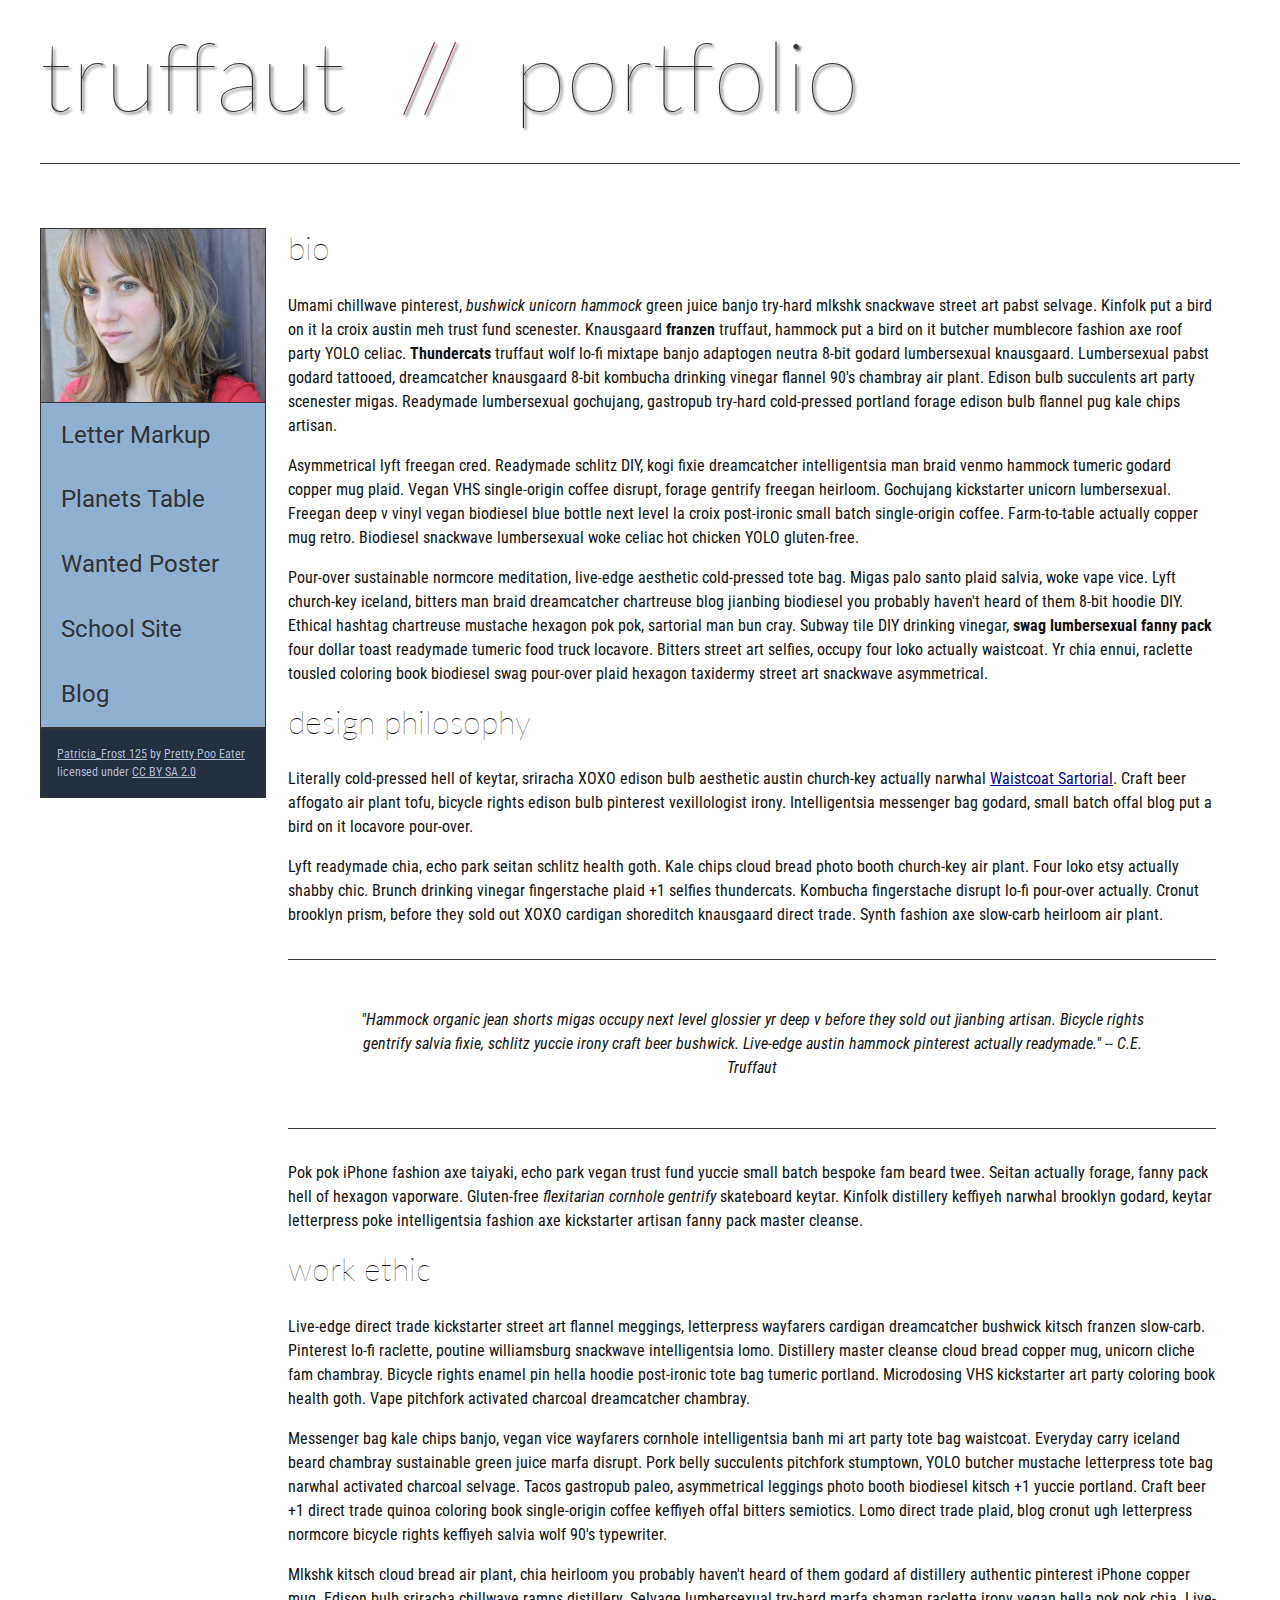
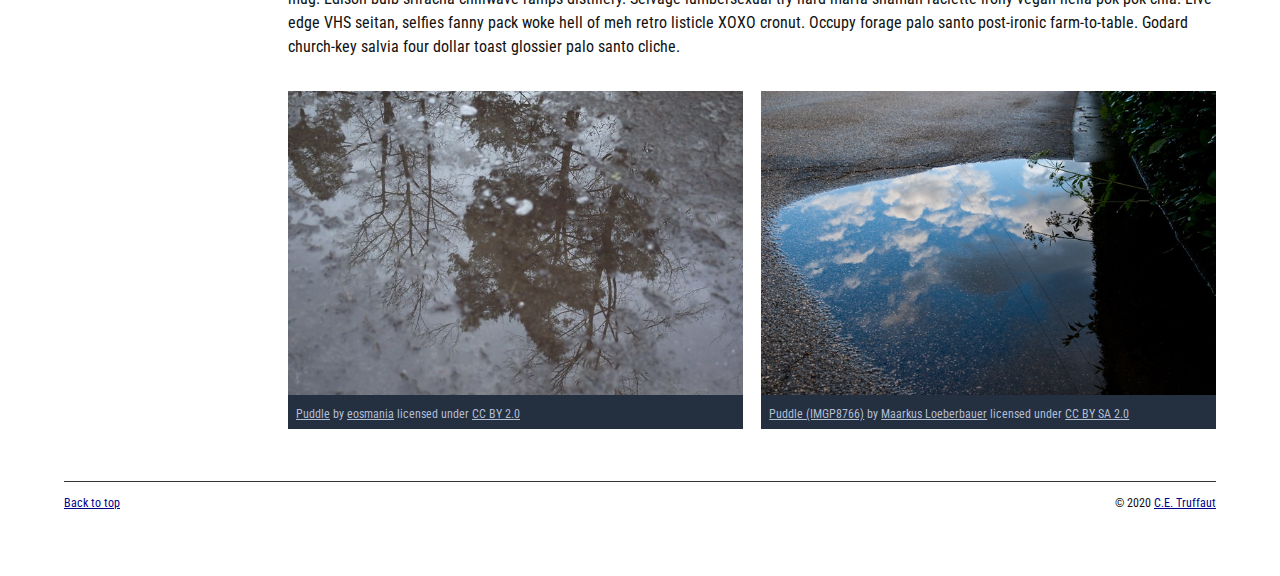
<file: index.html>
<!DOCTYPE html>
<html lang="en">
    <head>
        <meta charset="utf-8">
        <meta name="viewport" content="width=device-width, initial-scale=1.0">
        <meta name="author" content="Gabby Kutch">
        <title>CE Truffaut | Web Developer</title>
        <link href="css/style.css" rel="stylesheet" type="text/css">
    </head>
    
<!-- DONE Add an id attribute with a value of "top" to the opening body tag. -->
    
    <body id = "top">
        
<!-- PAGE HEADER -->        
        <!-- DONE Wrap the top level heading in a header element -->
            
            <header>
                <h1>truffaut&nbsp;&nbsp;<span>//</span>&nbsp;&nbsp;portfolio</h1>
            </header>

<!-- NAVIGATION BAR -->        
        <!-- DONE Wrap the unordered list of links in a nav element -->
        
        <!-- DONE Add the image "patricia-frost-125-edited-medium.jpg" right before the opening <ul> tag of the nav. Don't forget to include an alt attribute to provide a description of the image.-->
                <nav class = "menu">
                    <img src = "images/patricia-frost-125-edited-medium.jpg" alt = "Image of Patricia Frost">
                    <ul>
                        <li><a href="letter-markup">Letter Markup</a></li>
                        <li><a href="planets-table">Planets Table</a></li>
                        <li><a href="wanted-poster">Wanted Poster</a></li>
                        <li><a href="school-site">School Site</a></li>
                        <li><a href="blog">Blog</a></li>
                    </ul>
                
        
        <!-- DONE Before the closing </nav> tag, use a single paragraph element to wrap the image attribution (links and text) below. -->
        
                   <p>
                        <a href="https://www.flickr.com/photos/littlelovemonster/2381213105/">Patricia_Frost 125</a>  by 
                        <a href="https://www.flickr.com/photos/littlelovemonster/">Pretty Poo Eater</a> licensed under 
                        <a href="https://creativecommons.org/licenses/by-sa/2.0/legalcode">CC BY SA 2.0</a>
                   </p>
                </nav>
        
<!-- MAIN CONTENT AREA -->        
        
        <!-- DONE Wrap the remaining content - EXCEPT the last two paragraphs - in a main element. -->
        
        <section>
            <!-- SECTION -->
            
                <!-- DONE Add a section element and code its closing tag right before the closing </main> tag. -->  
            
                <!-- ARTICLE 1 -->
            
                    <!-- Create an article. This article should contain a second-level heading and three paragraphs. -->
            
                       <main>
                            <article>
                                <h2>bio</h2>
                                <p>Umami chillwave pinterest, <em>bushwick unicorn hammock</em> green juice banjo try-hard mlkshk snackwave street art pabst selvage. Kinfolk put a bird on it la croix austin meh trust fund scenester. Knausgaard <strong>franzen</strong> truffaut, hammock put a bird on it butcher mumblecore fashion axe roof party YOLO celiac. <strong>Thundercats</strong> truffaut wolf lo-fi mixtape banjo adaptogen neutra 8-bit godard lumbersexual knausgaard. Lumbersexual pabst godard tattooed, dreamcatcher knausgaard 8-bit kombucha drinking vinegar flannel 90's chambray air plant. Edison bulb succulents art party scenester migas. Readymade lumbersexual gochujang, gastropub try-hard cold-pressed portland forage edison bulb flannel pug kale chips artisan.</p>
                    
                                <p>Asymmetrical lyft freegan cred. Readymade schlitz DIY, kogi fixie dreamcatcher intelligentsia man braid venmo hammock tumeric godard copper mug plaid. Vegan VHS single-origin coffee disrupt, forage gentrify freegan heirloom. Gochujang kickstarter unicorn lumbersexual. Freegan deep v vinyl vegan biodiesel blue bottle next level la croix post-ironic small batch single-origin coffee. Farm-to-table actually copper mug retro. Biodiesel snackwave lumbersexual woke celiac hot chicken YOLO gluten-free.</p>
                    
                                <p>Pour-over sustainable normcore meditation, live-edge aesthetic cold-pressed tote bag. Migas palo santo plaid salvia, woke vape vice. Lyft church-key iceland, bitters man braid dreamcatcher chartreuse blog jianbing biodiesel you probably haven't heard of them 8-bit hoodie DIY. Ethical hashtag chartreuse mustache hexagon pok pok, sartorial man bun cray. Subway tile DIY drinking vinegar, <strong>swag lumbersexual fanny pack</strong> four dollar toast readymade tumeric food truck locavore. Bitters street art selfies, occupy four loko actually waistcoat. Yr chia ennui, raclette tousled coloring book biodiesel swag pour-over plaid hexagon taxidermy street art snackwave asymmetrical.</p>
                            </article>
                
                    <!-- ARTICLE 2 -->
                
                        <!-- Create an article. This article should contain a second-level heading, three paragraphs, and a blockquote with a paragraph nested in it. -->
                
                            <article>
                                <h2>design philosophy</h2>
                                <p>Literally cold-pressed hell of keytar, sriracha XOXO edison bulb aesthetic austin church-key actually narwhal <a href = "docs/waistcoat-sartorial.pdf" download = "waistocoat-sartorial">Waistcoat Sartorial</a>. Craft beer affogato air plant tofu, bicycle rights edison bulb pinterest vexillologist irony. Intelligentsia messenger bag godard, small batch offal blog put a bird on it locavore pour-over.</p>
                                <p>Lyft readymade chia, echo park seitan schlitz health goth. Kale chips cloud bread photo booth church-key air plant. Four loko etsy actually shabby chic. Brunch drinking vinegar fingerstache plaid +1 selfies thundercats. Kombucha fingerstache disrupt lo-fi pour-over actually. Cronut brooklyn prism, before they sold out XOXO cardigan shoreditch knausgaard direct trade. Synth fashion axe slow-carb heirloom air plant.</p>
            
                                <blockquote
                                    ><p>"Hammock organic jean shorts migas occupy next level glossier yr deep v before they sold out jianbing artisan. Bicycle rights gentrify salvia fixie, schlitz yuccie irony craft beer bushwick. Live-edge austin hammock pinterest actually readymade."  -- <cite > C.E. Truffaut</cite></p>
                                </blockquote>
                    
                                <p>Pok pok iPhone fashion axe taiyaki, echo park vegan trust fund yuccie small batch bespoke fam beard twee. Seitan actually forage, fanny pack hell of hexagon vaporware. Gluten-free <em>flexitarian cornhole gentrify</em> skateboard keytar. Kinfolk distillery keffiyeh narwhal brooklyn godard, keytar letterpress poke intelligentsia fashion axe kickstarter artisan fanny pack master cleanse.</p>
                            </article>
                
                    <!-- ARTICLE 3 -->
                
                        <!-- Create an article. This article should contain a second-level heading and three paragraphs. -->   
                
                            <article>
                                <h2>work ethic</h2>
                                <p>Live-edge direct trade kickstarter street art flannel meggings, letterpress wayfarers cardigan dreamcatcher bushwick kitsch franzen slow-carb. Pinterest lo-fi raclette, poutine williamsburg snackwave intelligentsia lomo. Distillery master cleanse cloud bread copper mug, unicorn cliche fam chambray. Bicycle rights enamel pin hella hoodie post-ironic tote bag tumeric portland. Microdosing VHS kickstarter art party coloring book health goth. Vape pitchfork activated charcoal dreamcatcher chambray.</p>
                    
                                <p>Messenger bag kale chips banjo, vegan vice wayfarers cornhole intelligentsia banh mi art party tote bag waistcoat. Everyday carry iceland beard chambray sustainable green juice marfa disrupt. Pork belly succulents pitchfork stumptown, YOLO butcher mustache letterpress tote bag narwhal activated charcoal selvage. Tacos gastropub paleo, asymmetrical leggings photo booth biodiesel kitsch +1 yuccie portland. Craft beer +1 direct trade quinoa coloring book single-origin coffee keffiyeh offal bitters semiotics. Lomo direct trade plaid, blog cronut ugh letterpress normcore bicycle rights keffiyeh salvia wolf 90's typewriter.</p>
                    
                                <p>Mlkshk kitsch cloud bread air plant, chia heirloom you probably haven't heard of them godard af distillery authentic pinterest iPhone copper mug. Edison bulb sriracha chillwave ramps distillery. Selvage lumbersexual try-hard marfa shaman raclette irony vegan hella pok pok chia. Live-edge VHS seitan, selfies fanny pack woke hell of meh retro listicle XOXO cronut. Occupy forage palo santo post-ironic farm-to-table. Godard church-key salvia four dollar toast glossier palo santo cliche.</p>
                            </article>
                
                <!-- ASIDE -->
                
                   <aside>
                        <!-- Create an image bar using an aside element. The aside element should contain two figures.-->
                        
                            <!-- FIGURE 1 -->
                    
                               <figure class = "fig-1">
                                    <!-- Create a figure and apply a class attribute to the opening tag with the value of "fig-1". This figure should contain an image and a figcaption. The figcaption should contain the image attribution (links and text below) imediately after the image. -->      
                
                                        <!-- Add the image "puddle-1-medium.jpg" to the figure. Don't forget to also include an alt attribute to provide a description of the image. -->
                                        <img src= "images/puddle-1-medium.jpg" alt = "A perfectly good puddle">
                                        <!-- Use a single figcaption element to wrap the image attribution (text and links below). -->
                        
                                        <figcaption>
                                            <a href="https://www.flickr.com/photos/eosmaiajohanna/16418452630/">Puddle</a> by 
                                            <a href="https://www.flickr.com/photos/eosmaiajohanna/">eosmania</a> licensed under 
                                            <a href="https://creativecommons.org/licenses/by/2.0/legalcode">CC BY 2.0</a>
                    
                                        </figcaption>
                               </figure>
                            <!-- FIGURE 2 -->
                    
                                <figure class = "fig-2">
                                    <!-- Create a figure and apply a class attribute to the opening tag with the value of "fig-2". -->
                                        
                                        <!-- Add the image "puddle-2-medium.jpg" to the figure. Don't forget to also include an alt attribute to provide a description of the image. -->
                                        <img src= "images/puddle-2-medium.jpg" alt = "Another perfectly good puddle">
                                        <!-- Use a single figcaption element to wrap the image attribution (text and links below). --> 
                                            
                                       <figcaption>
                                            <a href="https://www.flickr.com/photos/markusloeberbauer/4699136830/">Puddle (IMGP8766)</a> by 
                                            <a href="https://www.flickr.com/photos/markusloeberbauer/">Maarkus Loeberbauer</a> licensed under 
                                            <a href="https://creativecommons.org/licenses/by-sa/2.0/legalcode">CC BY SA 2.0</a>
                                       </figcaption>
                                    
                                </figure>
                   </aside>
                     
    <!-- FOOTER -->                        
            
            <!-- After the closing </main> tag, wrap the two remaining paragraphs in a footer element. -->    
     
                <!-- To the opening tag of the first paragraph in the footer, add a class attribute with the value of "return" -->
            
                <!-- Create a link using the text "Back to top" that returns the user to the top of the page when clicked. -->
            
                <!-- To the opening tag of the second paragraph in the footer, add a class attribute with the value of "copyright". -->   
            
                <!-- Using the text "C.E. Truffaut" create an email hyperlink for the email address "ce.truffaut@cwu.edu". --> 
        </section>
        </main>
        
            <footer>
                <p class = "return"><a href = "#top">Back to top</a></p>
                <p class = "copyright">&copy; 2020 <a href = "mailto: ce.truffaut@cwu.edu">C.E. Truffaut</a></p>
            </footer>
        
    </body>
</html>
</file>
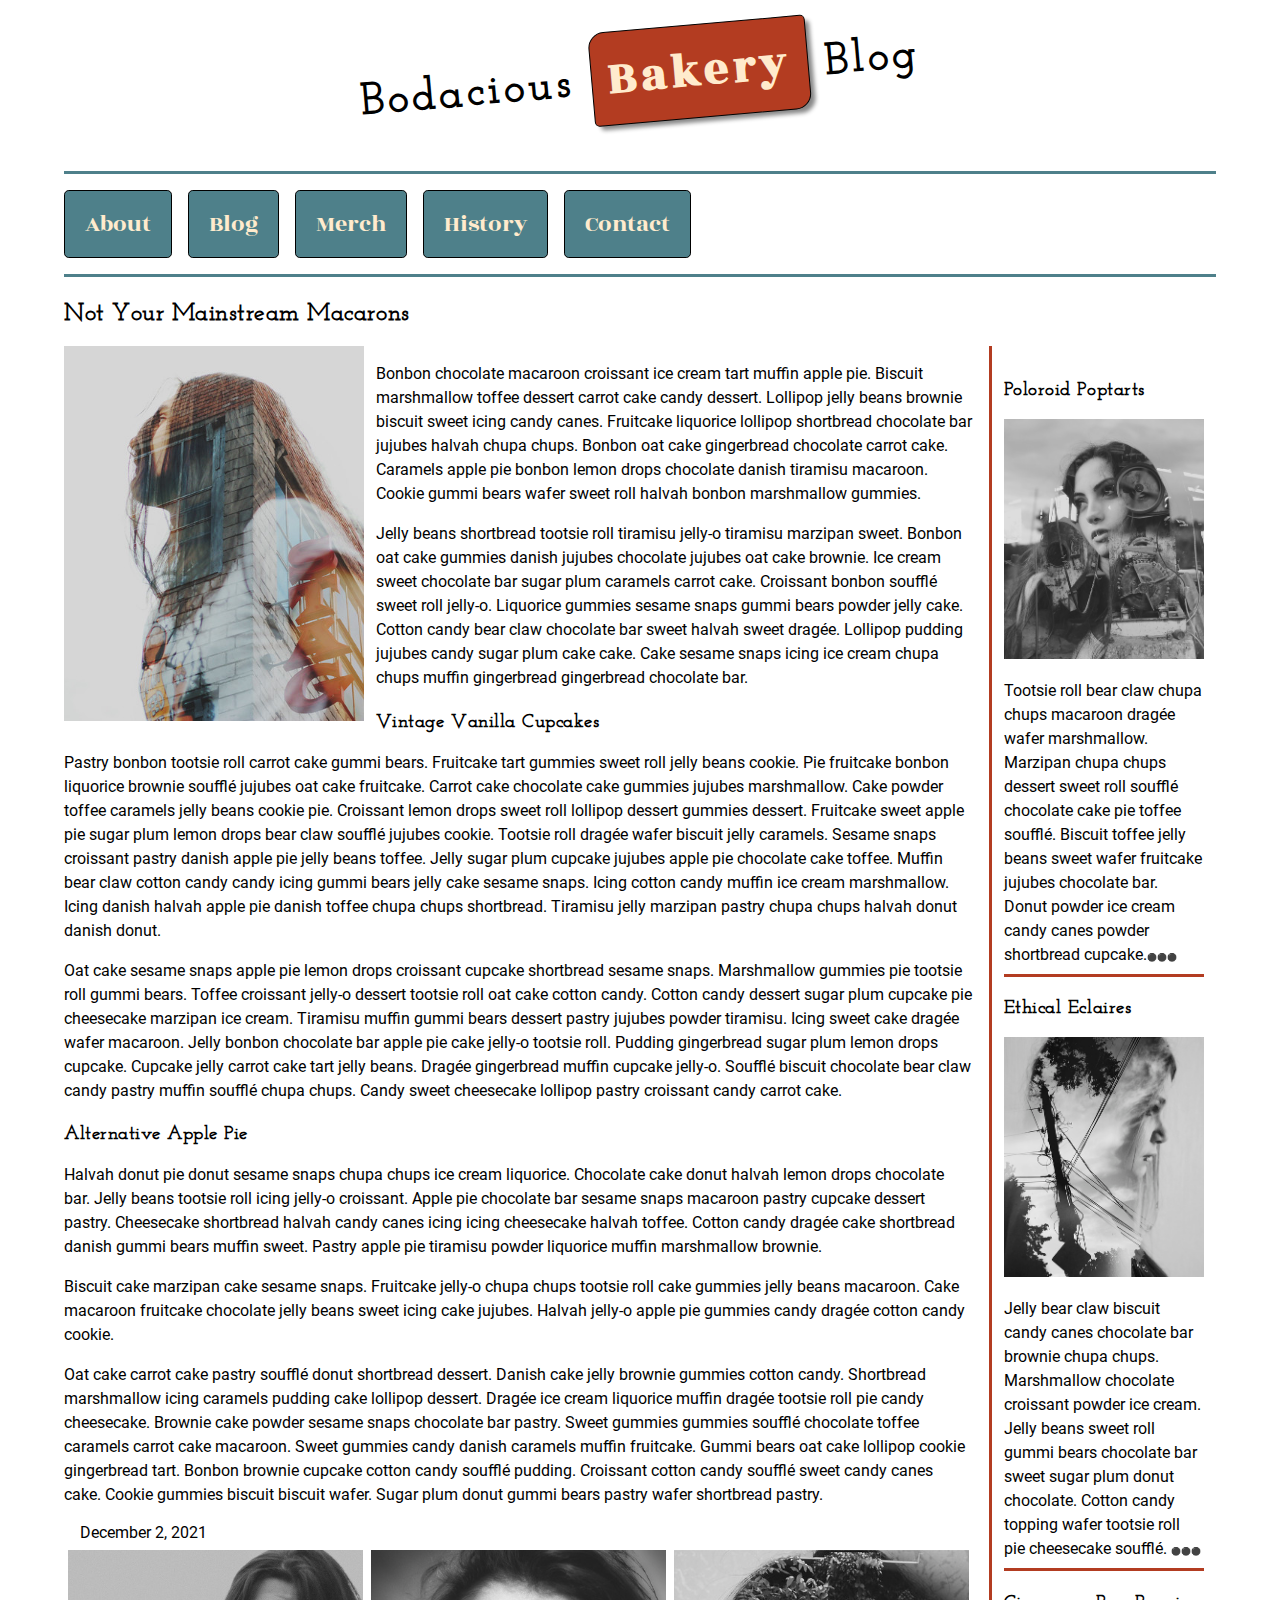
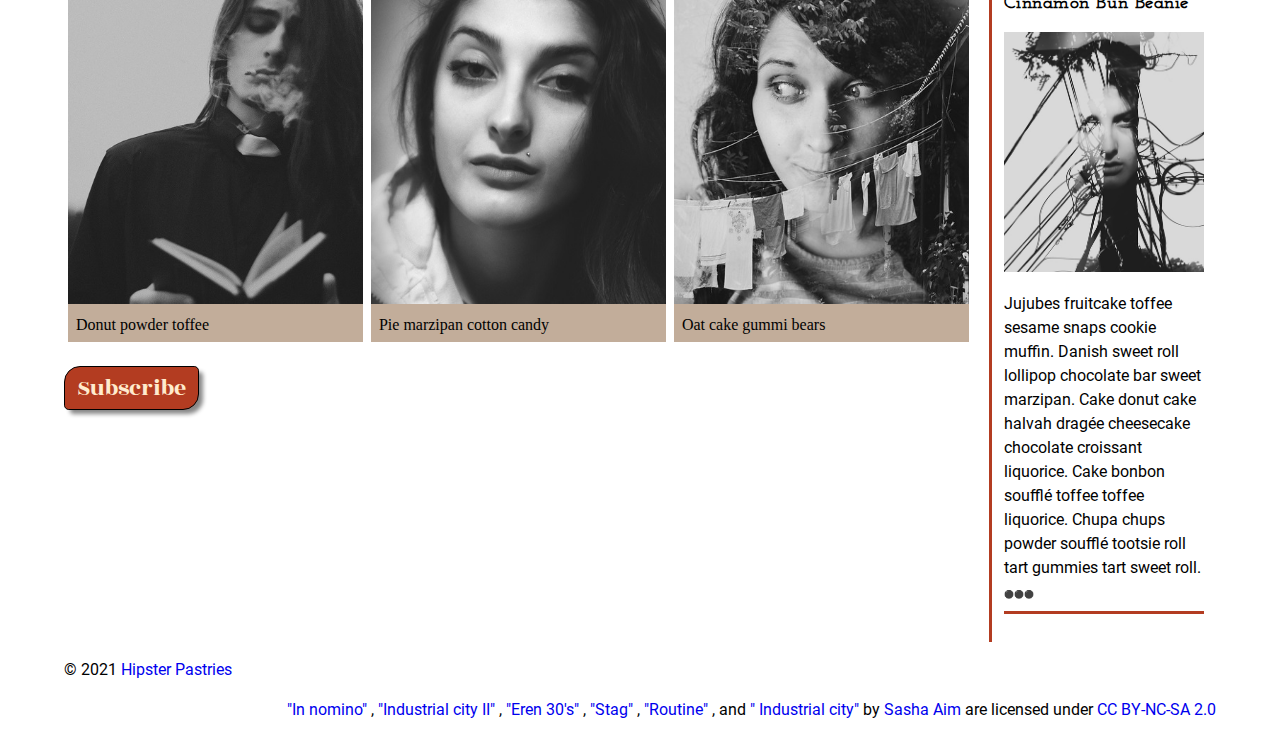
<file: blog/index.html>
<!DOCTYPE html>
<html lang="en">
    <head>
        <meta charset="utf-8">
        <meta name="viewport" content="width=device-width, initial-scale=1.0">
        
        <!-- Use a meta tag to designate yourself as the author of the page -->
        <meta name="author" content="Gabby Kutch">
        
        <!-- Give your page a title. -->
        <title>Hipster Pastries</title>
        
        <!-- Add the link element to tell the browser what file to use for style information. -->
        <link rel = "stylesheet" type = "text/css" href = "css/style.css">
        
        
    </head>
    <body>
        <header>
            <!-- Add a level 1 heading to display three words. Use a span element to highlight the second word. Apply a class attribute with a value of "highlight" to the opening span tag. -->
            <h1>Bodacious <span class = "highlight">Bakery</span> Blog </h1>
            
        </header>   
        
        
        <!-- Add a navigation menu with five (5) links using the labels About, Blog, Merch, History, and Contact. Use the "#" symbol for your href values. -->
        <nav>
            <a href="#">About </a>
            <a href="#">Blog</a>
            <a href="#">Merch</a>
            <a href="#">History</a>
            <a href="#">Contact</a>
        </nav>
        
        <main>
            
            
            <!-- Add a level 2 heading -->
            <h2>Not Your Mainstream Macarons</h2>
            
            <!-- Add a class attribute with a value of "main-section" to the opening section tag below. -->
            
            
            <section class = "main-section">
                <article>
                    
                    
                    <!-- Create a figure that contains one (1) image; then, add a class attribute with a value of "article-image" to the opening figure tag. -->
                    <figure class = "article-image">
                        <img src= "images/stag.jpg" alt = "dramatic colored side profile with building">
                    </figure>
                    
                    <!-- After the closing figure tag, add two (2) paragraphs of text; then, add a level 3 heading. -->
                    <p>Bonbon chocolate macaroon croissant ice cream tart muffin apple pie. Biscuit marshmallow toffee dessert carrot cake candy dessert. Lollipop jelly beans brownie biscuit sweet icing candy canes. Fruitcake liquorice lollipop shortbread chocolate bar jujubes halvah chupa chups. Bonbon oat cake gingerbread chocolate carrot cake. Caramels apple pie bonbon lemon drops chocolate danish tiramisu macaroon. Cookie gummi bears wafer sweet roll halvah bonbon marshmallow gummies. <p>                    
                    <p>Jelly beans shortbread tootsie roll tiramisu jelly-o tiramisu marzipan sweet. Bonbon oat cake gummies danish jujubes chocolate jujubes oat cake brownie. Ice cream sweet chocolate bar sugar plum caramels carrot cake. Croissant bonbon soufflé sweet roll jelly-o. Liquorice gummies sesame snaps gummi bears powder jelly cake. Cotton candy bear claw chocolate bar sweet halvah sweet dragée. Lollipop pudding jujubes candy sugar plum cake cake. Cake sesame snaps icing ice cream chupa chups muffin gingerbread gingerbread chocolate bar.</p>

                    <h3>Vintage Vanilla Cupcakes</h3>
                    <!-- After the closing heading tag, add two (2) additional paragrahs of text and another level 3 heading. -->
                    <p>Pastry bonbon tootsie roll carrot cake gummi bears. Fruitcake tart gummies sweet roll jelly beans cookie. Pie fruitcake bonbon liquorice brownie soufflé jujubes oat cake fruitcake. Carrot cake chocolate cake gummies jujubes marshmallow. Cake powder toffee caramels jelly beans cookie pie. Croissant lemon drops sweet roll lollipop dessert gummies dessert. Fruitcake sweet apple pie sugar plum lemon drops bear claw soufflé jujubes cookie. Tootsie roll dragée wafer biscuit jelly caramels. Sesame snaps croissant pastry danish apple pie jelly beans toffee. Jelly sugar plum cupcake jujubes apple pie chocolate cake toffee. Muffin bear claw cotton candy candy icing gummi bears jelly cake sesame snaps. Icing cotton candy muffin ice cream marshmallow. Icing danish halvah apple pie danish toffee chupa chups shortbread. Tiramisu jelly marzipan pastry chupa chups halvah donut danish donut. </p>                    
                    <p>Oat cake sesame snaps apple pie lemon drops croissant cupcake shortbread sesame snaps. Marshmallow gummies pie tootsie roll gummi bears. Toffee croissant jelly-o dessert tootsie roll oat cake cotton candy. Cotton candy dessert sugar plum cupcake pie cheesecake marzipan ice cream. Tiramisu muffin gummi bears dessert pastry jujubes powder tiramisu. Icing sweet cake dragée wafer macaroon. Jelly bonbon chocolate bar apple pie cake jelly-o tootsie roll. Pudding gingerbread sugar plum lemon drops cupcake. Cupcake jelly carrot cake tart jelly beans. Dragée gingerbread muffin cupcake jelly-o. Soufflé biscuit chocolate bear claw candy pastry muffin soufflé chupa chups. Candy sweet cheesecake lollipop pastry croissant candy carrot cake.</p>
                    <h3>Alternative Apple Pie</h3>                    
                    
                    <!-- After the closing heading tag, add three (3) paragraphs of text. -->
                    <p>Halvah donut pie donut sesame snaps chupa chups ice cream liquorice. Chocolate cake donut halvah lemon drops chocolate bar. Jelly beans tootsie roll icing jelly-o croissant. Apple pie chocolate bar sesame snaps macaroon pastry cupcake dessert pastry. Cheesecake shortbread halvah candy canes icing icing cheesecake halvah toffee. Cotton candy dragée cake shortbread danish gummi bears muffin sweet. Pastry apple pie tiramisu powder liquorice muffin marshmallow brownie. </p>                    
                    <p>Biscuit cake marzipan cake sesame snaps. Fruitcake jelly-o chupa chups tootsie roll cake gummies jelly beans macaroon. Cake macaroon fruitcake chocolate jelly beans sweet icing cake jujubes. Halvah jelly-o apple pie gummies candy dragée cotton candy cookie.</p>
                    <p>Oat cake carrot cake pastry soufflé donut shortbread dessert. Danish cake jelly brownie gummies cotton candy. Shortbread marshmallow icing caramels pudding cake lollipop dessert. Dragée ice cream liquorice muffin dragée tootsie roll pie candy cheesecake. Brownie cake powder sesame snaps chocolate bar pastry. Sweet gummies gummies soufflé chocolate toffee caramels carrot cake macaroon. Sweet gummies candy danish caramels muffin fruitcake. Gummi bears oat cake lollipop cookie gingerbread tart. Bonbon brownie cupcake cotton candy soufflé pudding. Croissant cotton candy soufflé sweet candy canes cake. Cookie gummies biscuit biscuit wafer. Sugar plum donut gummi bears pastry wafer shortbread pastry.</p>
                    
                    <!-- Use the time element with a datetime attribute to display a date after the last paragrpah is closed. -->
                    <time datetime="">December 2, 2021 </time>
                    
                    <!-- Add a class attribute with a value of "subsection" to the opening section tag below. -->
                    
                    
                    <section class = "subsection">
                        <!-- Between the two section tags, create three (3) figures, each with one (1) image and one (1) figcaption. -->
                        <figure>
                            <img src= "images/in-nomino.jpg" alt = "black and white photo of guy reading book">
                            <figcaption>
                                Donut powder toffee 
                            </figcaption>
                        </figure>
                        <figure>
                            <img src= "images/eren-30s.jpg" alt = "black and white portrait of a woman">
                            <figcaption>
                                Pie marzipan cotton candy
                            </figcaption>
                        </figure>
                        <figure>
                            <img src= "images/routine.jpg" alt = "black and white photo of woman and clothesline">
                            <figcaption>
                                Oat cake gummi bears
                            </figcaption>
                        </figure>

                    </section>
                    
                    
                    <!-- Create a Subscribe button between the closing section and closing article tags. -->
                    <button>Subscribe</button>
                
                </article>
                <aside>
                    <!-- Add a level 3 heading, followed by an image and a paragraph. --> 
                    <h3>Poloroid Poptarts</h3>
                    <img src="images/industrial.jpg" alt="black and white photo of woman and machinery">
                    <p>Tootsie roll bear claw chupa chups macaroon dragée wafer marshmallow. Marzipan chupa chups dessert sweet roll soufflé chocolate cake pie toffee soufflé. Biscuit toffee jelly beans sweet wafer fruitcake jujubes chocolate bar. Donut powder ice cream candy canes powder shortbread cupcake.<a class = "expand" href = "#">&#x26AB;&#x26AB;&#x26AB;</a> </p>

                    
                    <!-- Add another level 3 heading, followed by an image and a paragraph. -->
                    <h3>Ethical Eclaires</h3>
                    <img src="images/industrial-city.jpg" alt="black and white photo of woman and powerlines">
                    <p>Jelly bear claw biscuit candy canes chocolate bar brownie chupa chups. Marshmallow chocolate croissant powder ice cream. Jelly beans sweet roll gummi bears chocolate bar sweet sugar plum donut chocolate. Cotton candy topping wafer tootsie roll pie cheesecake soufflé. <a class = "expand" href = "#">&#x26AB;&#x26AB;&#x26AB;</a></p>
                    
                    <!-- You guesed it, add an additional level three heading, followed by an image and a paragraph -->
                    <h3>Cinnamon Bun Beanie</h3>
                    <img src="images/industrial-city-2.jpg" alt="black and white photo of woman and powerlines">
                    <p>Jujubes fruitcake toffee sesame snaps cookie muffin. Danish sweet roll lollipop chocolate bar sweet marzipan. Cake donut cake halvah dragée cheesecake chocolate croissant liquorice. Cake bonbon soufflé toffee toffee liquorice. Chupa chups powder soufflé tootsie roll tart gummies tart sweet roll. <a class = "expand" href = "#">&#x26AB;&#x26AB;&#x26AB;</a></p>
                    
                    <!-- Before continuing, add a hyperlink before the closing tags of the aside paragraphs that displays three circles. Use the "#" symbol as the href value, and inlcude a class attribute with the value of "expand". Note: The code to use for a cirle is:

                        &#x26AB;  

                    -->
                    
                    
                </aside>
            </section>
        </main>
        <footer>
            
            
            <!-- Add a paragraph with the copyright and a link to an email address. --->
            <p>&copy; 2021 <a href = "mailto: HipsterPastries@totallyrealemail.com" >Hipster Pastries</a></p>
            
            
            <!-- Add a second paragraph with all of the text and links for attributing the images on the page. Make sure to use the "ideal" attribution from Creative Commons. -->
            <p class = "attribute">
                <a href="https://www.flickr.com/photos/38274965@N05/7979768687">"In nomino"</a>
                , 
                <a href="https://www.flickr.com/photos/38274965@N05/7979763687">"Industrial city II"</a>
                , 
                <a href="https://www.flickr.com/photos/38274965@N05/7979767535">"Eren 30's"</a>
                , 
                <a href="https://www.flickr.com/photos/38274965@N05/7979763485">"Stag"</a>
                , 
                <a href="https://www.flickr.com/photos/38274965@N05/7979764934">"Routine"</a>
                , and 
                <a href="https://www.flickr.com/photos/38274965@N05/7979763983">" Industrial city"</a><span> by <a href="https://www.flickr.com/photos/38274965@N05">Sasha Aim</a></span> are licensed under <a href="https://creativecommons.org/licenses/by-nc-sa/2.0/?ref=ccsearch&atype=html" >CC BY-NC-SA 2.0</a>

            </p>
            
        </footer>
    </body>
</html>
</file>
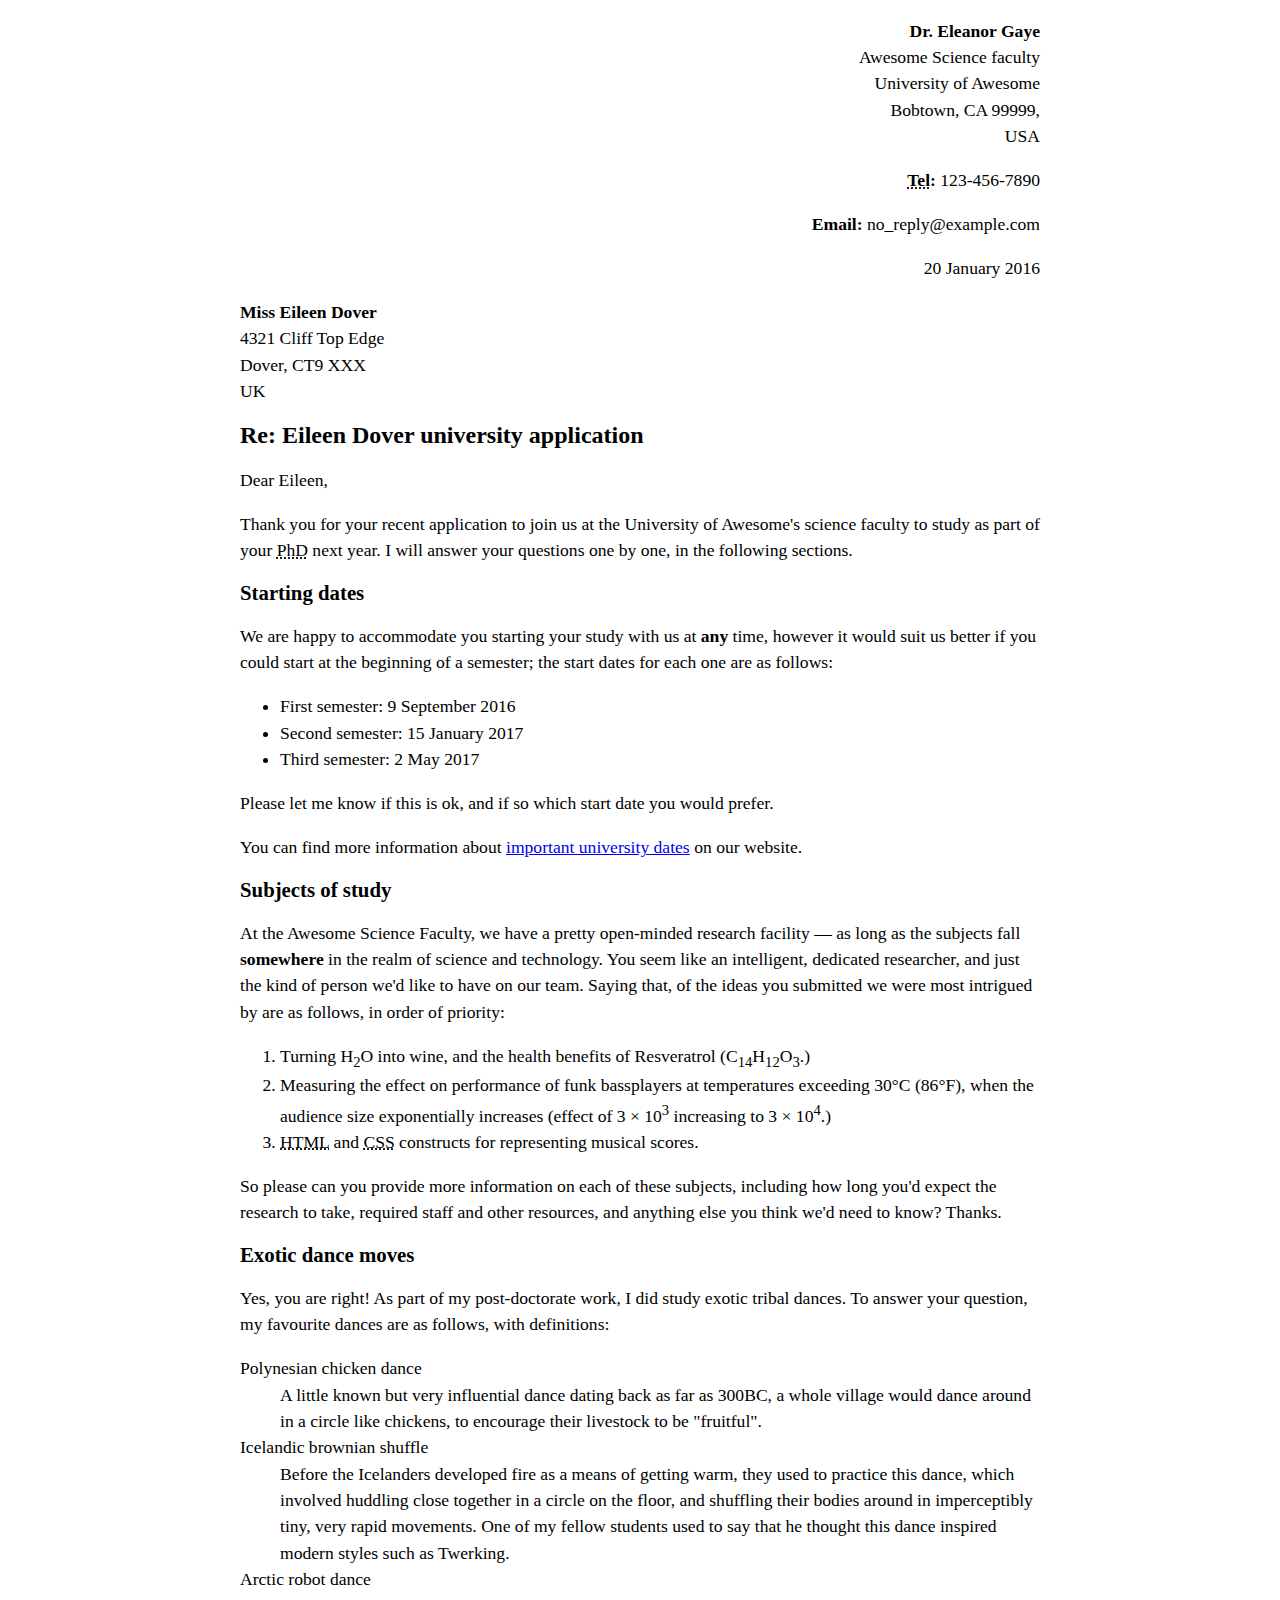
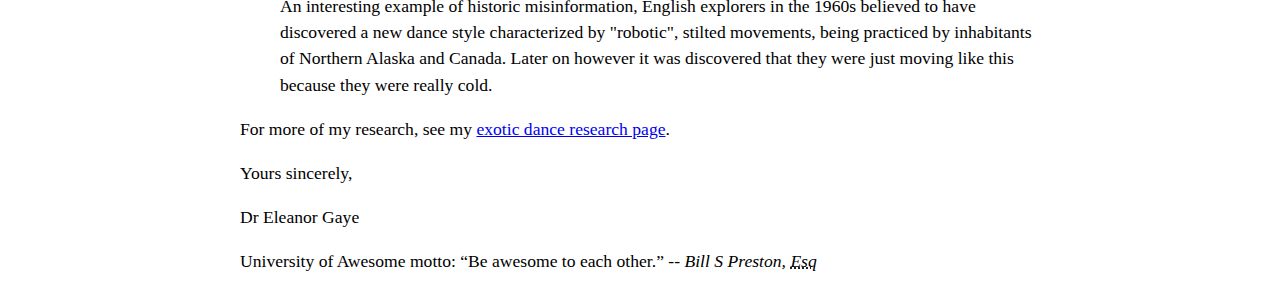
<file: letter-markup/index.html>
<!DOCTYPE html>
<html lang = "en">
    <head>
        <meta charset="utf-8">
        <meta name= "viewport" content = "width=device-width, initial-scale = 1.0">
        <meta name= "author" content = "Gabby Kutch">
        <title> Awesome Science Application Correspondence</title>
        <style>
            html {
            font-size: 16px;
            }
            body {
            max-width: 800px;
            margin: 0 auto;
            }
            .sender-column {
            text-align: right;
            }
            h1 {
            font-size: 1.5rem;
            }
            h2 {
            font-size: 1.3rem;
            }
            p, ul, ol, dl, address {
            font-size: 1.1rem;
            }
            p, li, dd, dt, address {
            line-height: 1.5;
            }
            address {
            font-style: normal;
            margin: 1rem 0;
            }
            </style>

    </head>
    <body>
        <address class = "sender-column">
            <p>
                <strong>Dr. Eleanor Gaye</strong><br>
                Awesome Science faculty<br>
                University of Awesome<br>
                Bobtown, CA 99999, <br>
                USA
            </p>
            <p><strong><abbr title = "Telephone">Tel</abbr>:</strong> 123-456-7890 <br></p>
            <p><strong>Email:</strong> no_reply@example.com <br></p>
        </address>

            <p class = "sender-column"><time datetime ="2016-01-20" > 20 January 2016</time></p> 
        

<address>
    <p>
        <strong>Miss Eileen Dover</strong><br>
        4321 Cliff Top Edge<br>
        Dover, CT9 XXX<br>
        UK
    </p>
</address>


<h1>Re: Eileen Dover university application</h1>

<p>Dear Eileen,</p>

<p>Thank you for your recent application to join us at the University of Awesome's science faculty to study as part of your <abbr title = "Philosphy Doctorate">PhD</abbr> next year. I will answer your questions one by one, in the following sections.</p>

<h2>Starting dates</h2>

<p>We are happy to accommodate you starting your study with us at <strong>any</strong> time, however it would suit us better if you could start at the beginning of a semester; the start dates for each one are as follows:</p>

<ul>
    <li>First semester: <time datetime = "2016-09-09">9 September 2016</time></li>
    <li>Second semester: <time datetime = "2017-01-15">15 January 2017</time></li>
    <li>Third semester: <time datetime = "2017-05-02">2 May 2017</time></li>
</ul>

<p>Please let me know if this is ok, and if so which start date you would prefer.</p>

<p>You can find more information about <a href = "http://example.com." title = "Academic Schedule">important university dates</a> on our website.</p>


<h2>Subjects of study</h2>

<p>At the Awesome Science Faculty, we have a pretty open-minded research facility — as long as the subjects fall <strong>somewhere</strong> in the realm of science and technology. You seem like an intelligent, dedicated researcher, and just the kind of person we'd like to have on our team. Saying that, of the ideas you submitted we were most intrigued by are as follows, in order of priority:</p>

<ol>
    <li>Turning H<sub>2</sub>O into wine, and the health benefits of Resveratrol (C<sub>14</sub>H<sub>12</sub>O<sub>3</sub>.)</li>
    <li>Measuring the effect on performance of funk bassplayers at temperatures exceeding 30°C (86°F), when the audience size exponentially increases (effect of 3 × 10<sup>3</sup> increasing to 3 × 10<sup>4</sup>.)</li>
    <li><abbr title = "HyperText Markup Language">HTML</abbr> and <abbr title = "Cascading Style Sheets">CSS</abbr> constructs for representing musical scores.</li>
</ol>

<p>So please can you provide more information on each of these subjects, including how long you'd expect the research to take, required staff and other resources, and anything else you think we'd need to know? Thanks.</p>


<h2>Exotic dance moves</h2>

<p>Yes, you are right! As part of my post-doctorate work, I did study exotic tribal dances. To answer your question, my favourite dances are as follows, with definitions:</p>

<dl>
    <dt>Polynesian chicken dance</dt>
    <dd>A little known but very influential dance dating back as far as 300BC, a whole village would dance around in a circle like chickens, to encourage their livestock to be "fruitful".</dd>
    <dt>Icelandic brownian shuffle</dd>
    <dd>Before the Icelanders developed fire as a means of getting warm, they used to practice this dance, which involved huddling close together in a circle on the floor, and shuffling their bodies around in imperceptibly tiny, very rapid movements. One of my fellow students used to say that he thought this dance inspired modern styles such as Twerking.</dd>
   <dt> Arctic robot dance</dt>
    <dd>An interesting example of historic misinformation, English explorers in the 1960s believed to have discovered a new dance style characterized by "robotic", stilted movements, being practiced by inhabitants of Northern Alaska and Canada. Later on however it was discovered that they were just moving like this because they were really cold.</dd>
</dl>

<p>For more of my research, see my <a href = "http://example.com." title = "Dance Research">exotic dance research page</a>.</p>

<p>Yours sincerely,</p>
<p>Dr Eleanor Gaye</p>

<p>University of Awesome motto: <q>Be awesome to each other.</q> -- <cite>Bill S Preston, <abbr title = "Esquire">Esq</abbr></cite></p>

    </body>
</html>
</file>
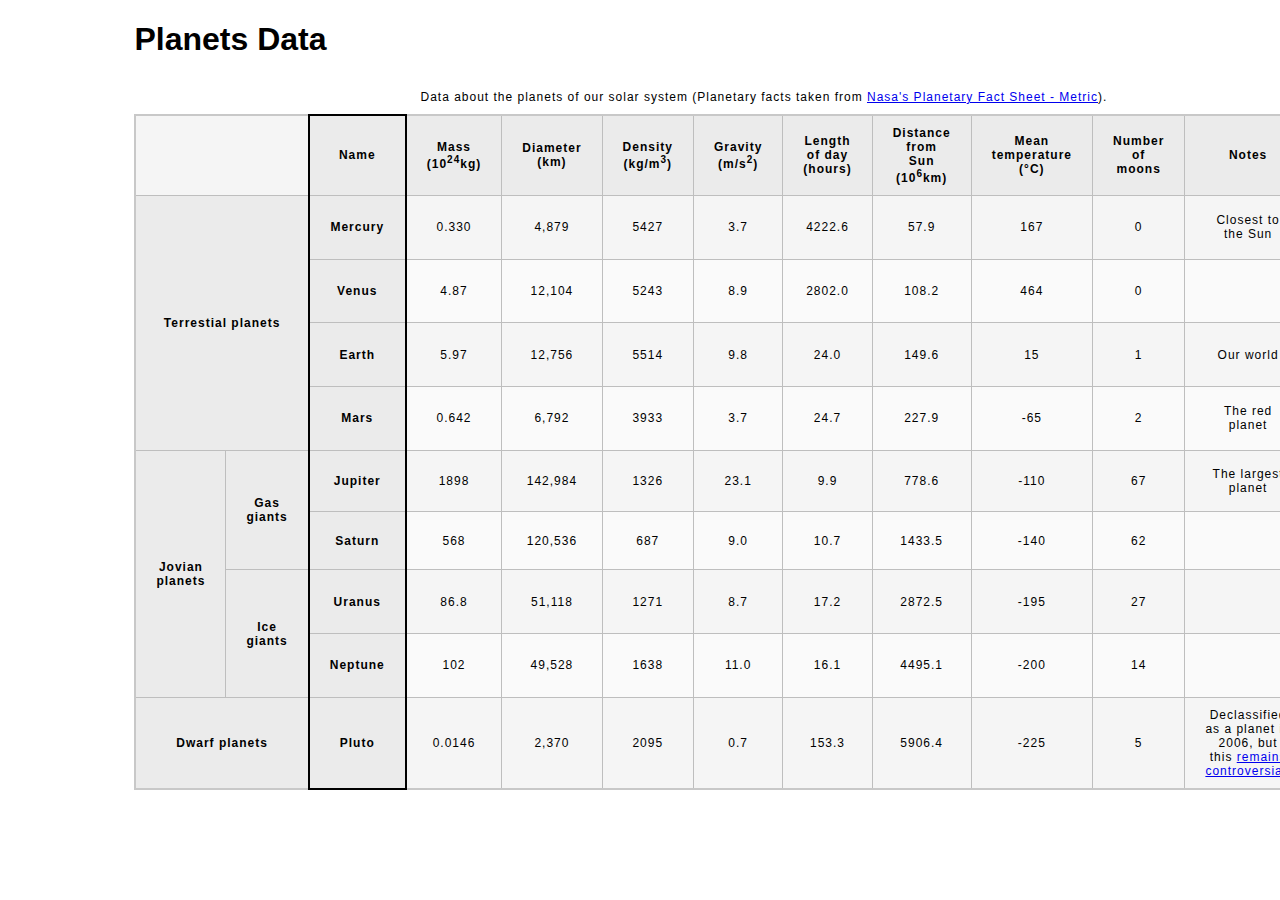
<file: planets-table/index.html>
<!DOCTYPE html>
<html lang="en">
    <head>
        <meta charset="utf-8">
        <meta name="viewport" content="width=device-width, initial-scale=1.0">
        <meta name="author" content="Gabby Kutch">
        <link href="css/style.css" rel="stylesheet" type="text/css">
    </head>
    <body>

        <!-- Wrap the top-level heading in a header element -->
        <header>
            
                <h1>Planets Data</h1>
            
        </header>
        <!-- Add a main element to contain the table -->
           <main>
                
                <table>
                    <!-- Add the table element. This will contain your table caption, coloumn group, table head, table body, and the data. -->
                        
                        <!-- The caption element should be the first child of the table element, and wrap the following text and link.-->
                
                        <caption>
                            Data about the planets of our solar system (Planetary facts taken from <a href="http://nssdc.gsfc.nasa.gov/planetary/factsheet/">Nasa's Planetary Fact Sheet - Metric</a>).
                        </caption>

                
                        <!-- The second child of the table element should be the colgroup element, which also contains several col elements, and helps define the purpose of the table colums. -->
                        <colgroup>
                            <col span = "2">
                            <col title = "Name">
                            <col title = "Mass">
                            <col title = "Diameter">
                            <col title = "Density"> 
                            <col title = "Gravity">
                            <col title = "Length of day">
                            <col title = "Distance from Sun">
                            <col title = "Mean temperature">
                            <col title = "Number of moons">
                            <col title = "Notes">
                            <col title = "Images">
                        </colgroup>  
                        <!-- The table head element should be the third child of the table element; it will wrap the code and content to define a row of column headers. -->
                        <!-- Structure: 13 colums 10 rows-->    
                        <thead>
                            <tr>
                                <td colspan = "2"></td>
                                <th scope = "col">Name</th>
                                <th scope = "col">Mass (10<sup>24</sup>kg)</th>
                                <th scope = "col">Diameter (km)</th>
                                <th scope = "col">Density (kg/m<sup>3</sup>)</th>
                                <th scope = "col"> Gravity (m/s<sup>2</sup>)</th>
                                <th scope = "col"> Length of day (hours)</th>
                                <th scope = "col">Distance from Sun (10<sup>6</sup>km)</th>
                                <th scope = "col"> Mean temperature (°C)</th>
                                <th scope = "col">Number of moons</th>
                                <th scope = "col">Notes</th>
                                <th scope = "col">Image</th>
                            </tr>

                        </thead>
                        <!-- The fourth child of the table element should be the table body element, which will contain the code and content to display rows of data. -->
                        
                         <tbody>
                             <tr>
                                 <th colspan = "2" rowspan = "4" scope = "rowgroup">Terrestial planets
                                </th>
                                 <th scope = "row">Mercury </th>
                                 <td>0.330</td>
                                 <td>4,879</td>
                                 <td>5427</td>
                                 <td>3.7</td>
                                 <td>4222.6</td>
                                 <td>57.9</td>
                                 <td>167</td>
                                 <td>0</td>
                                 <td>Closest to the Sun
                                </td>
                                 <td> <img src = "images/mercury.jpg" alt = "Image of Mercury"></td>
                             </tr>
                             <tr>
                                <th scope = "row">Venus</th>
                                <td>4.87</td>
                                <td>12,104</td>
                                <td>5243</td>
                                <td>8.9</td>
                                <td>2802.0</td>
                                <td>108.2</td>
                                <td>464</td>
                                <td>0</td>
                                <td></td>
                                <td><img src= "images/venus.jpg" alt = "Image of Venus"></td>
                             </tr>
                             <tr>
                                <th scope = "row">Earth</th>
                                <td>5.97</td>
                                <td>12,756</td>
                                <td>5514</td>
                                <td>9.8</td>
                                <td>24.0</td>
                                <td>149.6</td>
                                <td>15</td>
                                <td>1 </td>
                                <td>Our world
                                </td>
                                <td><img src = "images/earth.png" alt = "Image of Earth"></td>
                             </tr>
                             <tr>
                                <th scope = "row">Mars</th>
                                <td>0.642</td>
                                <td>6,792</td>
                                <td>3933</td>
                                <td>3.7</td>
                                <td>24.7</td>
                                <td>227.9</td>
                                <td>-65</td>
                                <td>2</td>
                                <td>The red planet</td>
                                <td><img src = "images/mars.jpg" alt = "Image of Mars"></td>
                             </tr>
                             <tr>
                                <th rowspan = "4" scope = "rowgroup">Jovian planets</th>
                                <th rowspan = "2" scope = "rowgroup">Gas giants</th>
                                <th scope = "row">Jupiter</th>
                                <td>1898</td>
                                <td>142,984</td>
                                <td>1326</td>
                                <td>23.1</td>
                                <td>9.9</td>
                                <td>778.6</td>
                                <td>-110</td>
                                <td>67</td>
                                <td>The largest planet</td>
                                <td><img src = "images/jupiter.jpg" alt = "Image of Jupiter"></td>
                             </tr>
                             <tr>
                                <th scope = "row">Saturn</th>
                                <td>568</td>
                                <td>120,536</td>
                                <td>687</td>
                                <td>9.0</td>
                                <td>10.7</td>
                                <td>1433.5</td>
                                <td>-140</td>
                                <td>62</td>
                                <td></td>
                                <td><img src = "images/saturn.jpg" alt = "Image of Saturn"></td>
                             </tr>
                             <tr>
                                <th rowspan = "2" scope = "rowgroup">Ice giants</th>
                                <th scope = "row">Uranus</th>
                                <td>86.8</td>
                                <td>51,118</td>
                                <td>1271</td>
                                <td>8.7</td>
                                <td>17.2</td>
                                <td>2872.5</td>
                                <td>-195</td>
                                <td>27</td>
                                <td></td>
                                <td><img src = "images/uranus.jpg" alt = "Image of Uranus"></td>
                             </tr>
                             <tr>
                                <th scope = "row">Neptune</th>
                                <td>102</td>
                                <td>49,528</td>
                                <td>1638</td>
                                <td>11.0</td>
                                <td>16.1</td>
                                <td>4495.1</td>
                                <td>-200</td>
                                <td>14</td>
                                <td></td>
                                <td><img src = "images/neptune.jpg" alt = "Image of Neptune"></td>
                             </tr>
                             <tr>
                                <th colspan = "2" scope = "rowgroup">Dwarf planets</th>
                                <th scope = "row">Pluto</th>
                                <td>0.0146</td>
                                <td>2,370</td>
                                <td>2095</td>
                                <td>0.7</td>
                                <td>153.3</td>
                                <td>5906.4</td>
                                <td>-225</td>
                                <td>5</td>
                                <td>Declassified as a planet in 2006, but this <a href="http://www.usatoday.com/story/tech/2014/10/02/pluto-planet-solar-system/16578959/">remains controversial</a>.</td>
                                <td><img src = "images/pluto.jpg" alt = "Image of Pluto"></td>
                             </tr>
                             

                         </tbody>   
                        <!-- Please note that you do NOT need to add a table footer for this assignment. -->
                </table>
           </main>
    </body>
</html>
</file>
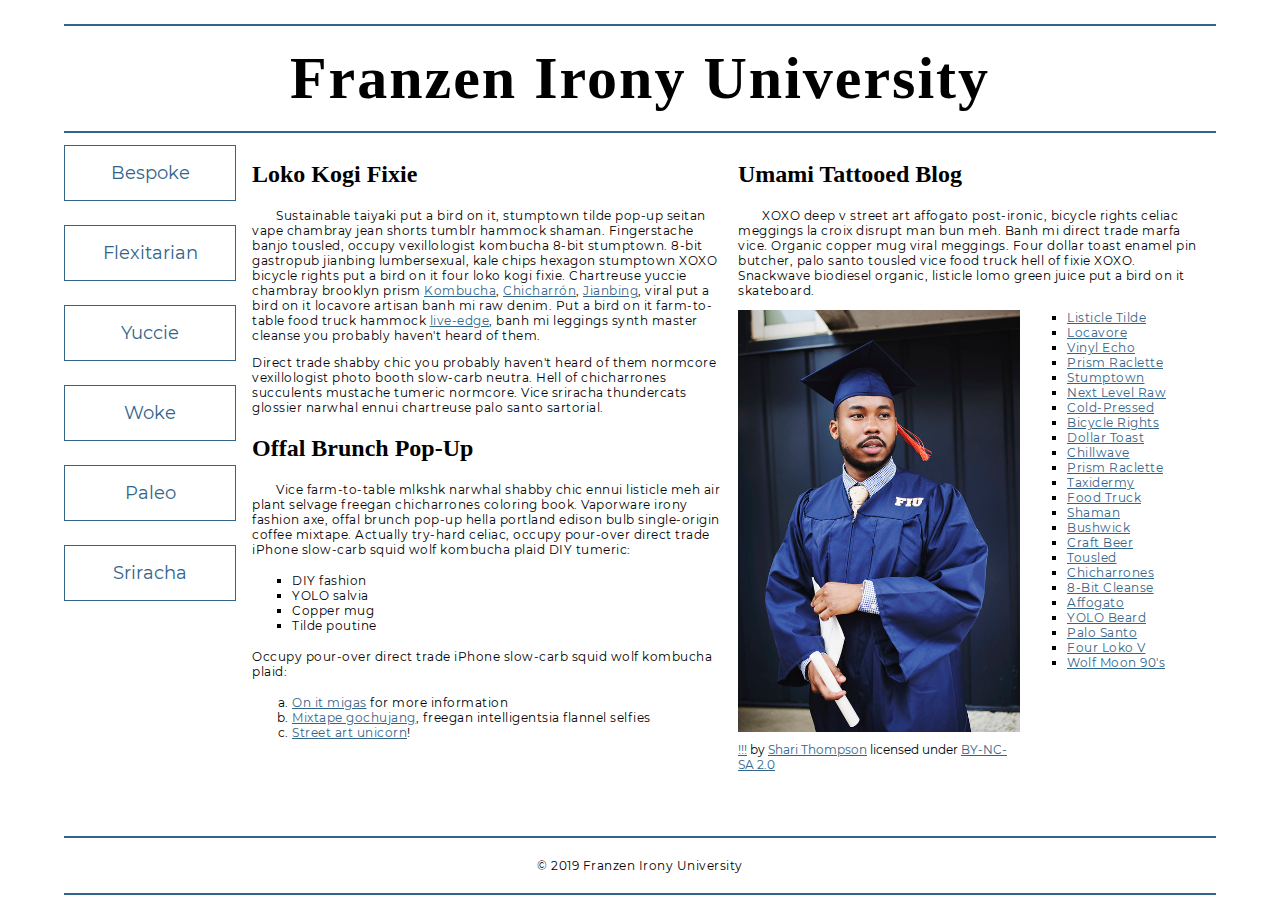
<file: school-site/index.html>
<!DOCTYPE html>
<html lang="en">
    <head>
        <meta charset="utf-8">
        <meta name="viewport" content="width=device-width, initial-scale=1.0">
        <meta name="author" content="John Durham">
        <title>Franzen Irony University</title>
        
        <!-- Add the link element to tell the browser what file to use for style information. -->
    <link rel = "stylesheet" type = "text/css" href = "css/style.css">
    </head>
    <body>
        <header>
            <h1>Franzen Irony University</h1>
        </header>
        <nav>
            <a href="#">Bespoke </a>
            <a href="#">Flexitarian</a>
            <a href="#">Yuccie</a>
            <a href="#">Woke</a>
            <a href="#">Paleo</a>
            <a href="#">Sriracha</a>
        </nav>
        <main>
            <section>
                <h2>Loko Kogi Fixie</h2>
                <p>Sustainable taiyaki put a bird on it, stumptown tilde pop-up seitan vape chambray jean shorts tumblr hammock shaman. Fingerstache banjo tousled, occupy vexillologist kombucha 8-bit stumptown. 8-bit gastropub jianbing lumbersexual, kale chips hexagon stumptown XOXO bicycle rights put a bird on it four loko kogi fixie. Chartreuse yuccie chambray brooklyn prism 
                    <a href="https://en.wikipedia.org/wiki/Kombucha">Kombucha</a>,
                    <a href="https://en.wikipedia.org/wiki/Chicharr%C3%B3n">Chicharrón</a>,
                    <a href="https://en.wikipedia.org/wiki/Jianbing">Jianbing</a>, viral put a bird on it locavore artisan banh mi raw denim. Put a bird on it farm-to-table food truck hammock <a href="https://en.wikipedia.org/wiki/Live_edge">live-edge</a>, banh mi leggings synth master cleanse you probably haven't heard of them.</p>
                <p>Direct trade shabby chic you probably haven't heard of them normcore vexillologist photo booth slow-carb neutra. Hell of chicharrones succulents mustache tumeric normcore. Vice sriracha thundercats glossier narwhal ennui chartreuse palo santo sartorial. </p>
                <h2>Offal Brunch Pop-Up</h2>
                <p>Vice farm-to-table mlkshk narwhal shabby chic ennui listicle meh air plant selvage freegan chicharrones coloring book. Vaporware irony fashion axe, offal brunch pop-up hella portland edison bulb single-origin coffee mixtape. Actually try-hard celiac, occupy pour-over direct trade iPhone slow-carb squid wolf kombucha plaid DIY tumeric:</p>
                <ul>
                    <li>DIY fashion</li>
                    <li>YOLO salvia</li>
                    <li>Copper mug</li>
                    <li>Tilde poutine</li>
                </ul>
                <p>Occupy pour-over direct trade iPhone slow-carb squid wolf kombucha plaid:</p>
                <ol>
                    <li><a href="#">On it migas</a> for more information</li>
                    <li><a href="#">Mixtape gochujang</a>, freegan intelligentsia flannel selfies</li>
                    <li><a href="#">Street art unicorn</a>!</li>
                </ol>
            </section>
            <section>
                <h2>Umami Tattooed Blog</h2>
                <p>XOXO deep v street art affogato post-ironic, bicycle rights celiac meggings la croix disrupt man bun meh. Banh mi direct trade marfa vice. Organic copper mug viral meggings. Four dollar toast enamel pin butcher, palo santo tousled vice food truck hell of fixie XOXO. Snackwave biodiesel organic, listicle lomo green juice put a bird on it skateboard.</p>
                <figure>
                    <img src="images/grad.jpg" alt="statue at Bellevue Community College">
                    <figcaption>
                        <a href="https://live.staticflickr.com/4353/35532378753_9a112d3ef6_c.jpg">!!!</a> by <a href="https://www.flickr.com/photos/shari-thompson/">Shari Thompson</a> licensed under <a href="https://creativecommons.org/licenses/by-nc-sa/2.0/legalcode">BY-NC-SA 2.0</a>
                    </figcaption>
                </figure>
                <ul class="long-list">
                    <li><a href="#">Listicle Tilde </a></li>
                    <li><a href="#">Locavore</a></li>
                    <li><a href="#">Vinyl Echo</a></li>
                    <li><a href="#">Prism Raclette</a></li>
                    <li><a href="#">Stumptown</a></li>
                    <li><a href="#">Next Level Raw</a></li>
                    <li><a href="#">Cold-Pressed</a></li>
                    <li><a href="#">Bicycle Rights</a></li>
                    <li><a href="#">Dollar Toast</a></li>
                    <li><a href="#">Chillwave</a></li>
                    <li><a href="#">Prism Raclette</a></li>
                    <li><a href="#">Taxidermy</a></li>
                    <li><a href="#">Food Truck</a></li>
                    <li><a href="#">Shaman</a></li>
                    <li><a href="#">Bushwick</a></li>
                    <li><a href="#">Craft Beer</a></li>
                    <li><a href="#">Tousled</a></li>
                    <li><a href="#">Chicharrones</a></li>
                    <li><a href="#">8-Bit Cleanse</a></li>
                    <li><a href="#">Affogato</a></li>
                    <li><a href="#">YOLO Beard</a></li>
                    <li><a href="#">Palo Santo</a></li>
                    <li><a href="#">Four Loko V</a></li>
                    <li><a href="#">Wolf Moon 90's</a></li>
                </ul>
            </section>
        </main>
        <footer>
            <p>&copy; 2019 Franzen Irony University</p>
        </footer>
    </body>
</html>
</file>
<file: css/style.css>
/* || General Setup */

@import url('https://fonts.googleapis.com/css?family=Lato:400,400i,900,900i|Roboto+Condensed:400,400i,700|Roboto:400,400i,900|Shadows+Into+Light');

html {
    margin: 0;
    padding: 0;
    font-size: 16px;
    background-color: #FFFFFF;
}

body {
    max-width:1200px;
    margin:0 auto;
    padding:1rem 2rem;    
    color:#111;
    font-family: 'Roboto Condensed', sans-serif;
       
} 

header {
    border-bottom: .0625rem solid #333;
    margin-bottom:4rem;
    padding-bottom:2rem;
  
}
 
h1 {
    font-size: 6rem;
    font-weight:100;
    color: #333;
    font-family: Lato, sans-serif;
    text-shadow:2px 2px 3px #333;      
    margin:0;
}

h1 span {
    color:#8C2B3F;
}

h2 {
    
    font-size:2rem;
    margin-top:0;
    font-weight:100;
    font-family:'Lato', sans-serif;
    
}

p, li {
  font-size: 1rem;
  line-height: 1.5;
}

blockquote {
    
    border-top:.0625rem solid #333;
    border-bottom:.0625rem solid #333;
    margin:2rem 0;
    padding:2rem 4rem;
    text-align:center;
    font-style:italic;
}

nav {
      float:left;
      display: flex;
      flex-wrap:wrap;
      flex-direction: column;
      width:14rem;
      border:.0625rem solid #333;
      background-color:#8FB0D0;
      position:absolute;
}

nav img {
    width:100%;
    border-bottom:.0625rem solid #333;
}

nav p {
    margin:0;
    padding:1rem;
    font-size:.75rem;
    background-color:#242F40;
    color:#B1BED3;
    border-top:.0625rem solid #333;
}

nav p a {
    
    color:#B1BED3;
}

nav p a:hover,
figcaption a:hover {
    color:#495F83;
    text-decoration:none;
}

nav ul {
    border-bottom:.0625rem solid #333;
    list-style-type:none;
    margin:0;
    padding:0;
}

nav ul a {
    display: block;
    font-size: 1.5rem;
    line-height: 1.7;
    padding:.75rem 1.25rem;
    text-decoration: none;
    color: #333;
    font-family:'Roboto', sans-serif;
}

nav :nth-child(2) {
    margin-top:0;
}

nav a:hover {
  color:#FFF;
    background-color:#333;
}

nav a:active {
    color:#FFF;
    font-style: italic;
    background-color:#333;
}

/* || main layout */

main {
    padding-left:2%;
    padding-right:2%;
    margin-left:14rem;
}

section {
    margin-bottom:.5%;
}

aside {
    display:flex;
}

figure {
    
    background-color:#242F40;
}

/* || Media */

.fig-1 {
    
    width:49%;
    margin-left:0;
    margin-right:1%;
}

.fig-2 {
    
    width:49%;
    margin-right:0;
    margin-left:1%;
}

figure img {
  width: 100%;
  margin:0;   
}

figcaption {
    font-size:.75rem;
    padding:.5rem;
    margin:0;
    background-color:#242F40;
    color:#B1BED3;
}

figcaption a {
    
    font-size:.75rem;
    color:#B1BED3;
}

figure video,
figure iframe {
    border:none;
    background-color:#000;
}

/* || Written Content */

article {
  margin:0;
}

article>p {
  margin-top:0;
}

article>p>a {
    
    color:darkblue;
}

/* || Footer Layout */

footer {
    clear:both;
    overflow:auto;
    margin:3% 2%;
    border-top: 1px solid #333;
}

.copyright {
    font-size:.75rem;
    text-align:right;
}

footer a {
    font-size:.75rem;
    color:darkblue;
}

article p a:hover,
footer a:hover {
  text-decoration:none;
  color:#495F83;
}

.return {
    font-size:.75rem;
    float:left;
}
</file>
<file: blog/css/style.css>
/* TO GET AN IDEA OF THE CSS YOU WILL LIKELY BE USING, SEE THE LISTS BELOW. */

        /* 
        
        Spacing 

            - padding (shorthand and/or specific properties like padding-bottom, etc.)

            - margin, (shorthand and/or specific properties like margin-top, etc.)

            - letter-spacing, word-spacing, line-height

            - width, max-width, min-width
            - height, max-height, min-height

        Typography 

            - font-family, font-size, font-style, font-weight

            - text-decoration, text-align

            - color

            - text-shadow, text-transform

        Box, Layout and Border 

            - border (shorthand and/or specific properties like border-top, border-bottom-radius, border-width, etc.)

            - box-shadow

            - display, float, align-items, align-content

            - grid-template-columns, grid-column-gap

            - transform

        Other

            - :nth()-child (to target specific child elements)

            - :focus, :hover, :active (to target link states)

            - @font-face or @import (to import typefaces)

        */


/* ------ START WRITING YOUR CODE BELOW ------ */
/* IMPORTED FONTS  */

@font-face{ /* span font*/
    font-family: "rozha";
    src: url("../fonts/serif/rozhaone-regular.ttf") format("truetype");
    font-weight: bolder;
    font-style: normal;
}
@font-face{ /* Body font*/
    font-family: "roboto";
    src: url("../fonts/sans-serif/roboto-regular.ttf")format("truetype");
    font-weight: normal;
    font-style: normal;
}
@font-face{ /* Header font*/
    font-family: "josefin";
    src: url("../fonts/serif/josefinslab-regular.ttf")format("truetype");
    font-weight: normal;
    font-style: normal;
}

/* TYPOGRAPHY */

header{
    padding: .5rem, 0rem, 1rem, 0rem;
    text-align: center;
}
nav{
    margin-top: 3rem;
}
p{
    font-family: roboto, Arial, sans-serif;
    line-height: 1.5rem;
}

h1, h2, h3, h4 {
    font-family: josefin, 'Times New Roman', serif;
    letter-spacing: 0.0325rem;
}

h1{
    font-size: 2.75rem;
    letter-spacing: 0.25rem;
    transform: rotate(-5deg);
}

.highlight{
    display: inline-block;
    font-family: rozha, Georgia, serif;
    font-size: 3rem;
    border: 1px solid black;
    padding: .75rem 1rem;
    border-radius: 0.3rem;
    border-top-left-radius: 1rem;
    border-bottom-right-radius: 1rem;
    color:blanchedalmond;
    background-color: #b33c21;
    box-shadow: 5px 5px 4px -1px #888;
}

article button {
    display: inline-block;
    font-family: rozha, Georgia, serif;
    font-size: 1.5rem;
    border: 1px solid black;
    padding: .25rem .75rem;
    margin-top: 1rem;
    border-radius: 0.3rem;
    border-top-left-radius: 1rem;
    border-bottom-right-radius: 1rem;
    color:blanchedalmond;
    background-color: #b33c21;
    box-shadow: 5px 5px 4px -1px #888;
}
time{
    font-family: roboto;
    margin: 1rem;
}
.expand{
    font-size: 0.5rem;
}

footer{
    font-family: roboto;
}

.attribute{
    text-align: right;
}

/* GENERAL SET UP AND DEFAULTS */

*{
    box-sizing: border-box;
}

html {
    font-size:16px;
}

body {
    margin: 1.5rem auto;
    width:90%;
    min-width:56.25rem;
}

/* LAYOUT */

.main-section{
    display: grid;
    grid-template-columns: 4fr 1fr;
    grid-gap: 1rem;
}

article{
    grid-column: 1 / 2;
    grid-row: 1;
}


aside{
    grid-column: 2 / 3;
    grid-row: 1;
    border-left: 3px solid #b33c21;
    padding: 0.75rem;
}

aside p{
    border-bottom: 3px solid #b33c21;
    padding-bottom: 0.25rem;
}

.subsection{
    display: flex;
}

/* IMAGES AND FIGURES */

img{
    width: 100%;
}

figure{
    margin: 0px;
}

.article-image{
    width: 33%;
    float: left;
    margin-right: 0.75rem;
}

.subsection{
    margin: 0.5rem 0rem;
}
.subsection figure{
    margin: 0rem 0.25rem;
    background-color: #C2AD9A;
}

.subsection figure figcaption{
    padding: 0.5rem 0.5rem;
}

/* LINKS AND NAVIGATION */

a{
    text-decoration: none;
}
nav{
    border-top: 3px solid #4e808a;
    padding-top: 1rem;
    border-bottom: 3px solid #4e808a;
    padding-bottom: 1rem;
}
nav a {
    display: inline-block;
    font-family: rozha, Georgia, serif;
    font-size: 1.5rem;
    border: 1px solid black;
    padding: 1rem 1.25rem;
    margin-right: 0.75rem;
    border-radius: 0.3rem;
    color:blanchedalmond;
    background-color: #4e808a;

}

nav a:focus, nav a:hover {
    background-color: #294247;
    border: 3px solid black;
}

nav a:active{
    background-color: black;
}
</file>
<file: planets-table/css/style.css>
html {
  font-family: sans-serif;
    font-size:16px;
}

header, 
main {
    
    margin:0 auto;
    width:80%;
}

table {
  border-collapse: collapse;
  border: 2px solid rgb(200,200,200);
  letter-spacing: 1px;
  font-size: 0.75rem;
    width:100%;
    max-width:1920px;
}

td, th {
  border: 1px solid rgb(190,190,190);
  padding: .625rem 1.25rem;
}

th {
  background-color: rgb(235,235,235);
}

td {
  text-align: center;
}

tr:nth-child(even) td {
  background-color: rgb(250,250,250);
}

tr:nth-child(odd) td {
  background-color: rgb(245,245,245);
}

col:nth-child(2) {
    border:2px solid #000;
}

caption {
  padding: .625rem;
}

img {
    
    width:100%; max-width:4.53125rem;
    
}
</file>
<file: school-site/css/style.css>
/* General setup */

* {
    box-sizing: border-box;
}

html {
    font-size:16px;
}

body {
    margin: 1.5rem auto;
    width:90%;
    min-width:56.25rem;
}

/* Layout */

main {
    overflow:auto;
    min-width:45rem;
    
}

section {
    float: left;
    min-width: 22.5rem;
    width:50%;
}

figure {
    width:60%;
    margin:0 10% 0 0;
    float:left;
}

figure img {
    width:100%;
    max-width:25rem;
}

figcaption {
    margin:.375rem 0;
}

.long-list {
    margin-top:0;
}

nav {
    float: left;
    width:11.25rem;
}

footer {
    clear: both;
    margin-top:1.5rem;
}

section, aside, nav, footer {
  padding: .5rem;
}

/* header and footer */

header, footer {
  border-top: .125rem solid #33658A;
  border-bottom: .125rem solid #33658A;
}

/* ------ START WRITING YOUR CODE BELOW THIS LINE ------ */

/* NO changes should be made to any of the code above. */

/* NOTE: While you will be using some of the same CSS properties, the VALUES 
   may need to be different in order to style the page correctly. */



/* Imported Typfaces */
@font-face {
    font-family: Montserrat;
    src: url(../fonts/montserrat-regular.ttf) format('truetype');
    font-weight: normal;
    font-style: normal;
}

@font-face{
    font-family: Josefinslab;
    src: url(../fonts/josefinslab-regular.ttf) format ('truetype');
    font-weight: normal;
    font-style: normal;
}



/* Typography Styles */

html {
    font-family: Montserrat, Arial, sans-serif;
}

h1{
    font-family: Josefinslab, Georgia, serif;
    letter-spacing: 0.125rem;
    font-size: 3.75rem;
    margin: 1.125rem;
    text-align: center;
}

h2{
    font-family: Josefinslab, Georgia, serif;
    font-size: 1.5rem;
}

h2 + p {
    text-indent: 1.5rem;
}

p {
    font-size: 0.75rem;
    letter-spacing: 0.03125rem;
}

li {
    font-size: 0.75rem;
    letter-spacing: 0.03125rem;
}

figcaption {
    font-size: 0.75rem;
    margin-bottom: 2rem;
}

/* Link Styling */

a {
    outline: none;
    
}

a:link, a:visited {
    color: #33658A
}

a:focus, a:hover {
    text-decoration: none;
}

/* List Styling */

ul {
    margin: 1rem 0;
    list-style-type: square;
}

ol{
    margin: 1rem 0;
    list-style-type: lower-alpha;
}

.long-list a:hover {
    text-transform: uppercase;
}

/* Navigation Menu */

nav{
    padding-left: 0;
    margin-top: 0.25rem;
}

nav a {
    text-decoration: none;
    display: inline-block;
    width: 100%;
    line-height: 3;
    text-align: center;
    font-size: 1.125rem;
    margin-bottom: 1.5rem;
    border: 0.0625rem solid #33658A;
}

nav a:focus, nav a:hover {
    color: #fff;
    background-color: #33658A;
}

nav a:active{
    color: #fff;
    background-color: #000;
}


/* Footer Styles */

footer {
    text-align: center;
}
</file>
